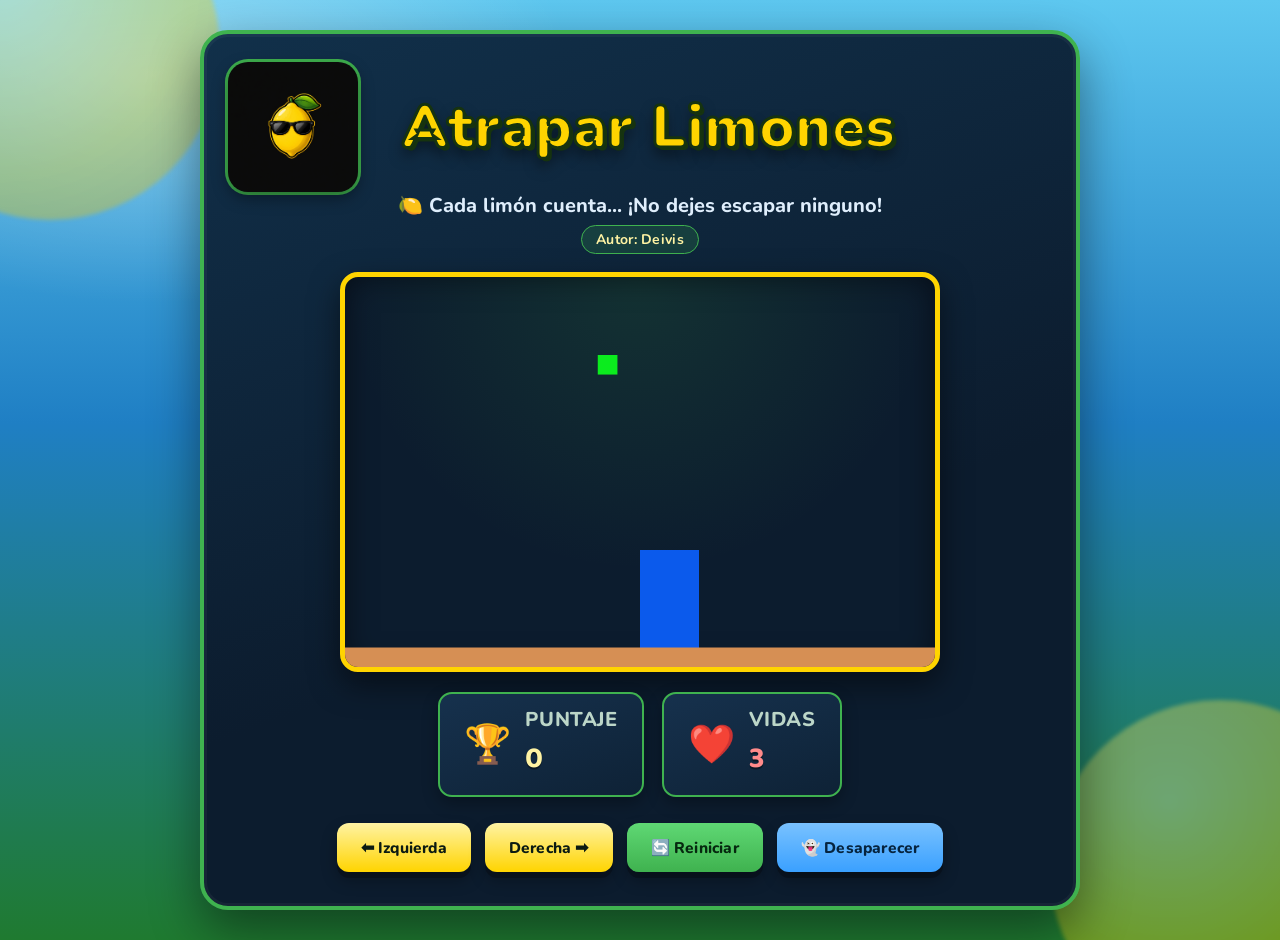
<file: index.html>
<!DOCTYPE html>
<html lang="es">
<head>
    <meta charset="UTF-8">
    <meta name="viewport" content="width=device-width, initial-scale=1.0">
    <title>Atrapar Limón</title>

    <link rel="stylesheet" href="limones.css">
    <script src="utils.js"></script>
</head>

<body onload="iniciar()">

<div class="contenedor">

    <div class="titulo">
        <div class="marca">
            <img src="logoLimon.png" alt="Logo Atrapar Limones" class="logo">
            <h1>Atrapar Limones</h1>
        </div>
        <p>🍋 Cada limón cuenta... ¡No dejes escapar ninguno!</p>
        <h2>Autor: Deivis</h2>
    </div>

    <div class="juego">

        <canvas id="areJuego" width="600" height="400"></canvas>

        <div class="panel">

            <div class="dato">
                <span class="icono">🏆</span>
                <div class="info">
                    <span class="texto">Puntaje</span>
                    <span id="txtPuntaje">0</span>
                </div>
            </div>

            <div class="dato">
                <span class="icono">❤️</span>
                <div class="info">
                    <span class="texto">Vidas</span>
                    <span id="txtVidas">3</span>
                </div>
            </div>

        </div>

        <div class="botones">
            <button onclick="moverIzquierda()">⬅ Izquierda</button>
            <button onclick="moverDerecha()">Derecha ➡</button>
            <button onclick="reiniciar()">🔄 Reiniciar</button>
            <button onclick="desaparecerPersonaje()">👻 Desaparecer</button>
        </div>

    </div>

</div>

<script src="limones.js"></script>

</body>
</html>
</file>
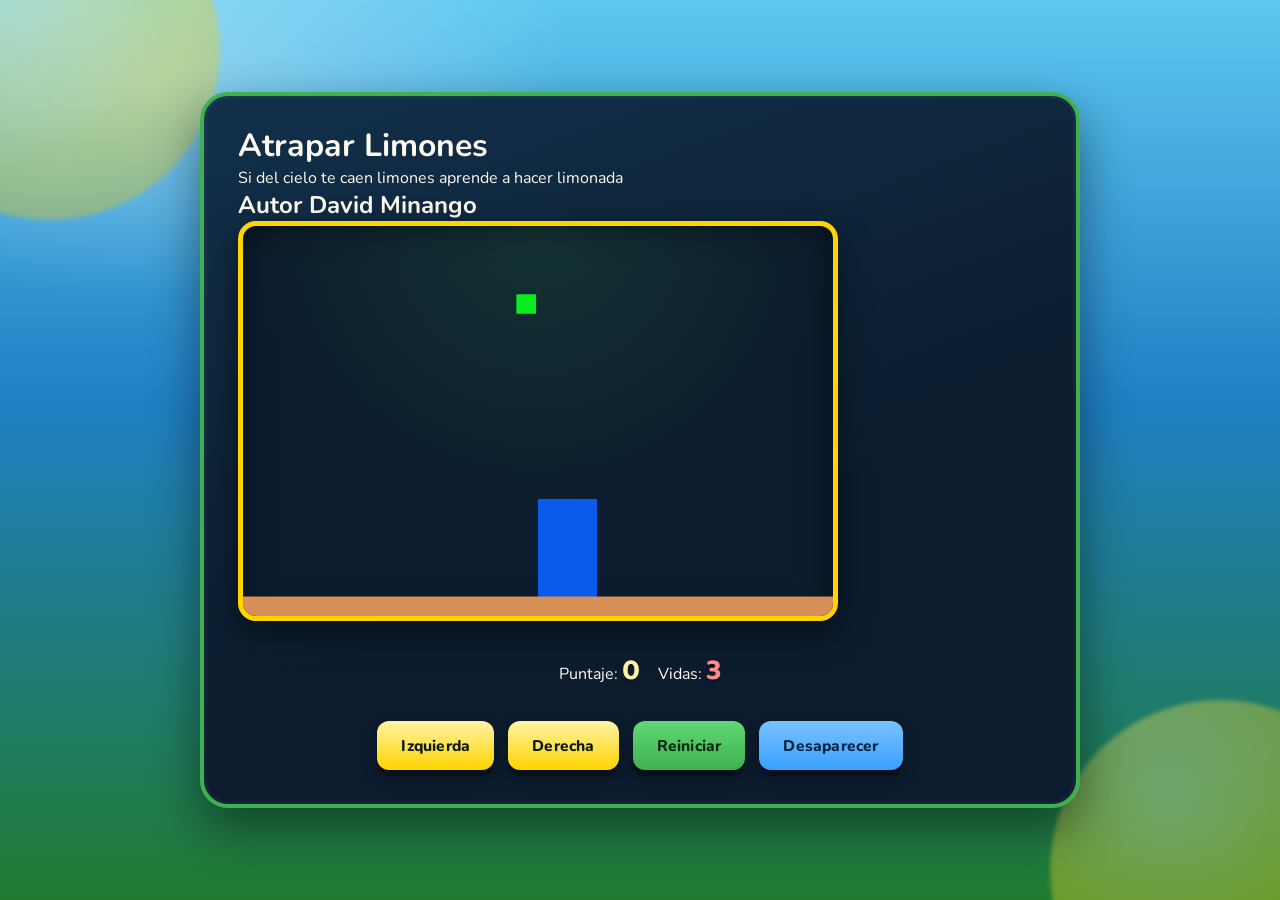
<file: limones.html>
<!DOCTYPE html>
<html>
<head>
  <title>Atrapar Limon</title>
  <link rel="stylesheet" href="limones.css"/>
  <script src="utils.js"></script>
</head>
<body onload="iniciar()">
  <div class="contenedor">
    <h1>Atrapar Limones</h1>
    <p>Si del cielo te caen limones aprende a hacer limonada </p>
    <h2>Autor David Minango</h2>
    <canvas id="areJuego" width="600" height="400"></canvas>
    <div class="panel">
      <p>Puntaje: <span id="txtPuntaje">0</span></p>
      <p>Vidas: <span id="txtVidas">3</span></p>
    </div>
    <div class="botones">
      <button onclick="moverIzquierda()">Izquierda</button>
      <button onclick="moverDerecha()">Derecha</button>
      <button onclick="reiniciar()">Reiniciar</button>
      <button onclick="desaparecerPersonaje()">Desaparecer</button>
    </div>
  </div>
 <script src="limones.js"></script>
</body>
</html>
</file>
<file: limones.css>
@import url('https://fonts.googleapis.com/css2?family=Baloo+2:wght@500;700;800&family=Nunito:wght@500;700;800&display=swap');

:root{
    --cielo-1:#5ec8f0;
    --cielo-2:#1f7fc4;
    --hoja-1:#3fb24f;
    --hoja-2:#1f7a30;
    --panel:#0c1c2e;
    --panel-borde:#163049;
    --limon:#ffd400;
    --limon-claro:#fff3a3;
    --crema:#fffaf0;
    --tinta:#0b1a12;
    --azul-fantasma:#3aa0ff;
}

*{
    margin:0;
    padding:0;
    box-sizing:border-box;
}

body{
    font-family:'Nunito', Arial, sans-serif;

    background:
        radial-gradient(ellipse 700px 380px at 12% 8%, rgba(255,255,255,.35), transparent 60%),
        linear-gradient(180deg, var(--cielo-1) 0%, var(--cielo-2) 45%, var(--hoja-2) 100%);

    min-height:100vh;

    display:flex;
    justify-content:center;
    align-items:center;
    padding:30px 16px;

    color:var(--crema);

    position:relative;
    overflow-x:hidden;
}

/* Hojas y limones decorativos de fondo, puro CSS, sin imagenes externas */
body::before,
body::after{
    content:"";
    position:fixed;
    width:340px;
    height:340px;
    border-radius:50%;
    background:radial-gradient(circle at 35% 30%, var(--limon-claro), var(--limon) 60%, #e0b400 100%);
    filter:blur(2px);
    opacity:.35;
    z-index:0;
}

body::before{
    top:-120px;
    left:-120px;
}

body::after{
    bottom:-140px;
    right:-110px;
}

.contenedor{
    width:880px;
    max-width:96%;

    background:linear-gradient(160deg, #11304a, #0c1c2e 60%);

    padding:28px 34px 34px;

    border-radius:28px;
    border:4px solid var(--hoja-1);

    box-shadow:
        0 20px 50px rgba(0,0,0,.45),
        inset 0 0 0 3px rgba(255,255,255,.04);

    position:relative;
    z-index:1;
}

.titulo{
    text-align:center;
    margin-bottom:18px;

    display:flex;
    flex-direction:column;
    align-items:center;
}

.titulo .marca{
    display:flex;
    align-items:center;
    justify-content:center;
    gap:18px;
    width:100%;
}

.titulo .logo{
    width:130px;
    height:130px;

    margin-left:-10px;   /* solo un poco a la izquierda */
    margin-top:0;

    border-radius:20px;
    box-shadow:0 6px 16px rgba(0,0,0,.4), 0 0 0 3px var(--hoja-1);
    background:#08151f;
    object-fit:cover;
    flex-shrink:0;
}

.titulo h1{
    font-family:'Nunito', sans-serif;
    font-size:60px;
    font-weight:900;
    color:#FFD400;

    letter-spacing:.5px;

    -webkit-text-stroke:3px #16330f;

    text-shadow:
        3px 3px 0 #16330f,
        0 8px 14px rgba(0,0,0,.5);

    flex:1;
    text-align:center;
    margin-right:120px;
}

.titulo p{
    color:#dfeefc;
    font-weight:750;
    margin-bottom:6px;
    font-size:20px;
}

.titulo h2{
    color:var(--limon-claro);
    font-size:14px;
    font-weight:700;
    background:rgba(63,178,79,.18);
    border:1px solid var(--hoja-1);
    padding:4px 14px;
    border-radius:30px;
    display:inline-block;
}

.titulo h2 span,
.titulo h2{
    letter-spacing:.3px;
}

.juego{
    display:flex;
    flex-direction:column;
    align-items:center;
}

canvas{
    width:100%;
    max-width:600px;
    aspect-ratio:600/400;

    background:
        radial-gradient(circle at 50% 0%, rgba(63,178,79,.15), transparent 60%),
        var(--panel);

    border:5px solid var(--limon);
    border-radius:18px;

    box-shadow:
        0 12px 30px rgba(0,0,0,.5),
        inset 0 0 30px rgba(0,0,0,.5);
}

.panel{
    margin-top:20px;

    display:flex;
    justify-content:center;
    flex-wrap:wrap;

    gap:18px;

    width:100%;
}

.dato{
    background:linear-gradient(160deg, #16314d, #0e2236);

    padding:12px 24px;

    border-radius:14px;
    border:2px solid var(--hoja-1);

    min-width:170px;

    display:flex;
    align-items:center;
    gap:14px;

    box-shadow:0 6px 16px rgba(0,0,0,.3);
}

.icono{
    font-size:38px;
    line-height:1;
}

.info{
    display:flex;
    flex-direction:column;
    align-items:flex-start;
}

.texto{
    color:#bcd6c8;

    margin-bottom:2px;

    font-size:20px;
    font-weight:800;
    letter-spacing:.6px;
    text-transform:uppercase;
}

#txtPuntaje,
#txtVidas{
    font-family:'Baloo 2', sans-serif;
    font-size:30px;
    font-weight:700;
    color:var(--limon-claro);
    text-shadow:0 2px 0 rgba(0,0,0,.4);
}

#txtVidas{
    color:#ff8a8a;
}

.botones{
    margin-top:26px;

    display:flex;

    flex-wrap:wrap;

    justify-content:center;

    gap:14px;
}

.botones button{
    font-family:'Nunito', sans-serif;
    border:none;

    padding:14px 24px;

    border-radius:12px;

    font-size:15.5px;
    font-weight:800;
    letter-spacing:.2px;

    cursor:pointer;
    transition:transform .15s ease, box-shadow .15s ease, filter .15s ease;

    box-shadow:0 6px 0 rgba(0,0,0,.25), 0 8px 16px rgba(0,0,0,.3);
}

.botones button:nth-child(1),
.botones button:nth-child(2){
    background:linear-gradient(180deg, var(--limon-claro), var(--limon));
    color:var(--tinta);
}

.botones button:nth-child(3){
    background:linear-gradient(180deg, #5fd874, var(--hoja-1));
    color:#06280f;
}

.botones button:nth-child(4){
    background:linear-gradient(180deg, #79c2ff, var(--azul-fantasma));
    color:#06243f;
}

.botones button:hover{
    transform:translateY(-3px);
    filter:brightness(1.06);
}

.botones button:active{
    transform:translateY(2px) scale(.97);
    box-shadow:0 2px 0 rgba(0,0,0,.25), 0 4px 10px rgba(0,0,0,.3);
}

@media (max-width:560px){
    .titulo h1{
        font-size:32px;
    }

    .botones button{
        flex:1 1 auto;
        padding:14px 14px;
        font-size:14px;
    }

    .dato{
        min-width:140px;
        padding:10px 18px;
    }
}
</file>
